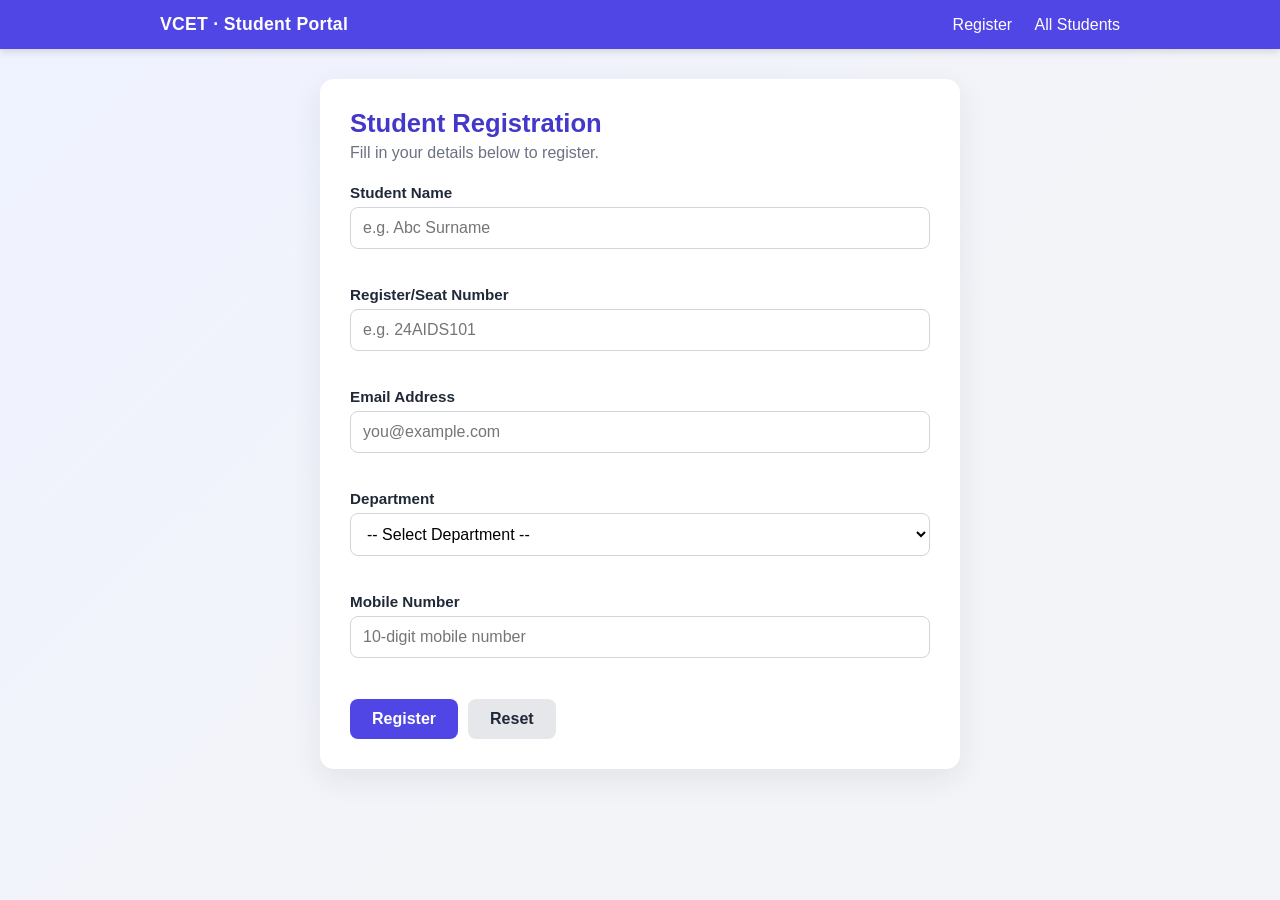
<file: StudentRegistration/target/StudentRegistration/index.html>
<!DOCTYPE html>
<html lang="en">
<head>
    <meta charset="UTF-8">
    <meta name="viewport" content="width=device-width, initial-scale=1">
    <title>Student Registration</title>
    <link rel="stylesheet" href="css/style.css">
</head>
<body>
    <header class="topbar">
        <div class="topbar-inner">
            <span class="brand">VCET &middot; Student Portal</span>
            <nav>
                <a href="index.html">Register</a>
                <a href="students">All Students</a>
            </nav>
        </div>
    </header>

    <main class="container">
        <section class="card">
            <h1>Student Registration</h1>
            <p class="subtitle">Fill in your details below to register.</p>

            <form id="studentForm" method="post" action="register" novalidate onsubmit="return validateForm();">

                <div class="field">
                    <label for="studentName">Student Name</label>
                    <input type="text" id="studentName" name="studentName" placeholder="e.g. Abc Surname" autocomplete="name">
                    <span class="error" id="studentNameError"></span>
                </div>

                <div class="field">
                    <label for="registerNumber">Register/Seat Number</label>
                    <input type="text" id="registerNumber" name="registerNumber" placeholder="e.g. 24AIDS101">
                    <span class="error" id="registerNumberError"></span>
                </div>

                <div class="field">
                    <label for="email">Email Address</label>
                    <input type="email" id="email" name="email" placeholder="you@example.com" autocomplete="email">
                    <span class="error" id="emailError"></span>
                </div>

                <div class="field">
                    <label for="department">Department</label>
                    <select id="department" name="department">
                        <option value="">-- Select Department --</option>
                        <option value="Computer Engineering (CO)">Computer Engineering (CO)</option>
                        <option value="Computer Science and Engineering - Data Science (CSE-DS)">Computer Science and Engineering - Data Science (CSE-DS)</option>
                        <option value="Information Technology (IT)">Information Technology (IT)</option>
                        <option value="Artificial Intelligence and Data Science (AI DS)">Artificial Intelligence and Data Science (AI DS)</option>
                        <option value="Mechanical Engineering (ME)">Mechanical Engineering (ME)</option>
                        <option value="Electronics and Telecommunication Engineering (ETE)">Electronics and Telecommunication Engineering (ETE)</option>
                        <option value="Civil Engineering (CE)">Civil Engineering (CE)</option>
                    </select>
                    <span class="error" id="departmentError"></span>
                </div>

                <div class="field">
                    <label for="mobile">Mobile Number</label>
                    <input type="tel" id="mobile" name="mobile" placeholder="10-digit mobile number" maxlength="10" autocomplete="tel">
                    <span class="error" id="mobileError"></span>
                </div>

                <div class="actions">
                    <button type="submit" class="btn">Register</button>
                    <button type="reset" class="btn btn-secondary" onclick="clearErrors()">Reset</button>
                </div>
            </form>
        </section>
    </main>

    <script src="js/validate.js"></script>
</body>
</html>
</file>
<file: StudentRegistration/target/StudentRegistration/css/style.css>
:root {
    --primary: #4f46e5;
    --primary-dark: #4338ca;
    --bg: #f3f4f8;
    --card: #ffffff;
    --text: #1f2937;
    --muted: #6b7280;
    --border: #d1d5db;
    --danger: #dc2626;
    --success: #15803d;
}

* { box-sizing: border-box; }

body {
    margin: 0;
    font-family: "Segoe UI", Roboto, Arial, sans-serif;
    background: linear-gradient(135deg, #eef2ff 0%, #f3f4f8 60%);
    color: var(--text);
    min-height: 100vh;
}

.topbar { background: var(--primary); color: #fff; box-shadow: 0 2px 8px rgba(0,0,0,.15); }
.topbar-inner {
    max-width: 1000px; margin: 0 auto; padding: 14px 20px;
    display: flex; justify-content: space-between; align-items: center; flex-wrap: wrap; gap: 8px;
}
.brand { font-weight: 700; font-size: 1.1rem; letter-spacing: .3px; }
.topbar nav a {
    color: #fff; text-decoration: none; margin-left: 18px; padding-bottom: 2px;
    border-bottom: 2px solid transparent; font-weight: 500;
}
.topbar nav a:hover { border-bottom-color: #fff; }

.container { max-width: 1000px; margin: 30px auto; padding: 0 16px; }

.card {
    background: var(--card); border-radius: 14px; padding: 30px;
    box-shadow: 0 10px 30px rgba(31, 41, 55, .08);
    max-width: 640px; margin: 0 auto;
}
.container .card:has(.table-wrap) { max-width: 100%; }
.card h1 { margin: 0 0 6px; font-size: 1.6rem; color: var(--primary-dark); }
.subtitle { margin: 0 0 22px; color: var(--muted); }

.field { margin-bottom: 18px; display: flex; flex-direction: column; }
.field label { font-weight: 600; margin-bottom: 6px; font-size: .95rem; }
.field input, .field select {
    padding: 11px 12px; border: 1.5px solid var(--border); border-radius: 8px;
    font-size: 1rem; background: #fff; transition: border-color .2s, box-shadow .2s;
}
.field input:focus, .field select:focus {
    outline: none; border-color: var(--primary); box-shadow: 0 0 0 3px rgba(79, 70, 229, .18);
}
.field input.invalid, .field select.invalid { border-color: var(--danger); background: #fef2f2; }
.error { color: var(--danger); font-size: .85rem; min-height: 1.1em; margin-top: 4px; }

.actions { margin-top: 22px; display: flex; gap: 10px; flex-wrap: wrap; }

.btn {
    display: inline-block; background: var(--primary); color: #fff; border: none;
    padding: 11px 22px; border-radius: 8px; font-size: 1rem; font-weight: 600;
    cursor: pointer; text-decoration: none; transition: background .2s, transform .1s;
}
.btn:hover { background: var(--primary-dark); }
.btn:active { transform: scale(.98); }
.btn-secondary { background: #e5e7eb; color: var(--text); }
.btn-secondary:hover { background: #d1d5db; }
.btn-danger { background: var(--danger); }
.btn-danger:hover { background: #b91c1c; }
.btn-small { padding: 6px 12px; font-size: .85rem; }

.alert { padding: 12px 16px; border-radius: 8px; margin: 14px 0; font-weight: 500; }
.alert-success { background: #dcfce7; color: var(--success); border: 1px solid #86efac; }
.alert-error { background: #fee2e2; color: var(--danger); border: 1px solid #fca5a5; }

.summary { border-collapse: collapse; width: 100%; margin-top: 10px; }
.summary th, .summary td { text-align: left; padding: 9px 10px; border-bottom: 1px solid #eee; }
.summary th { width: 38%; color: var(--muted); font-weight: 600; }

.count { color: var(--muted); }
.empty { text-align: center; color: var(--muted); padding: 30px 0; }

.table-wrap { overflow-x: auto; }
table.data { width: 100%; border-collapse: collapse; margin-top: 8px; }
table.data th {
    background: var(--primary); color: #fff; padding: 11px 10px; text-align: left; font-size: .9rem; white-space: nowrap;
}
table.data td { padding: 10px; border-bottom: 1px solid #eee; font-size: .93rem; }
table.data tbody tr:nth-child(even) { background: #f9fafb; }
table.data tbody tr:hover { background: #eef2ff; }
.row-actions { display: flex; gap: 6px; align-items: center; white-space: nowrap; }
.row-actions form { margin: 0; }

@media (max-width: 600px) {
    .card { padding: 20px; }
}
</file>
